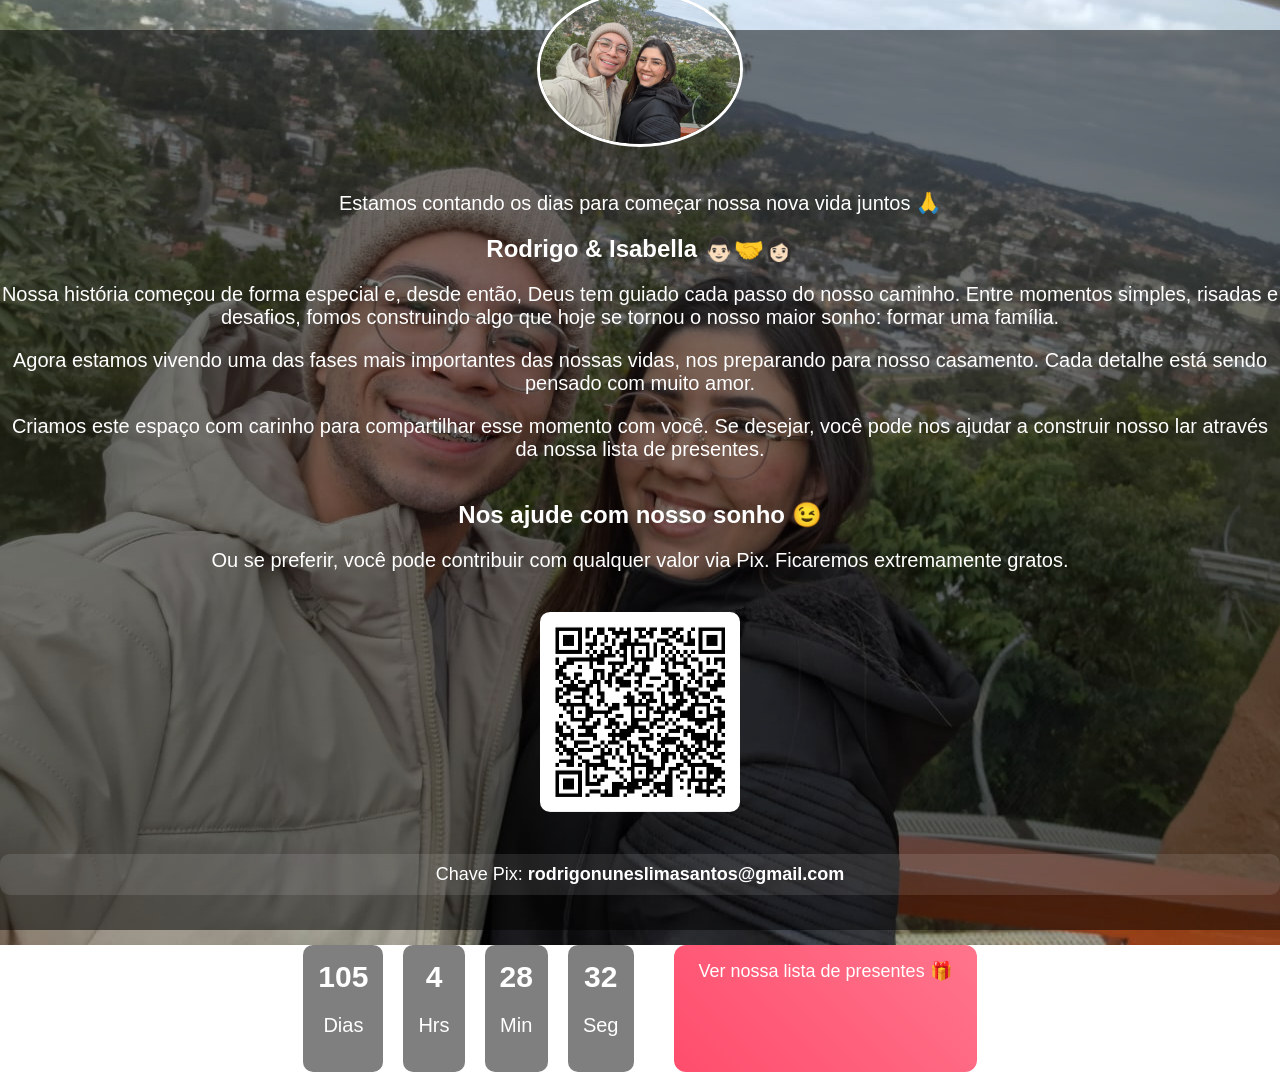
<file: index.html>
<!DOCTYPE html>
<html lang="pt-br">
<head>
    <meta charset="UTF-8">
    <title>Nosso Enxoval💍</title>
    <link rel="stylesheet"
href="static/style.css">   
</head>
<body>
    <div class="overlay"></div>

    <div class="container">
        <h1 class="fade">Rodrigo & Isabella 💕</h1>

        <img src="static/casal.jpg" class="foto fade">
            
        <p class="fade">Estamos contando os dias para começar nossa nova vida juntos 🙏</p>
     
    <section class="historia fade">
        <h2>Rodrigo & Isabella 👨🏻‍🤝‍👩🏻</h2>

        <p>
            Nossa história começou de forma especial e, desde então, Deus tem guiado cada passo do nosso caminho.
            Entre momentos simples, risadas e desafios, fomos construindo algo que hoje se tornou o nosso maior sonho: formar uma família.
        </p>

        <p>
            Agora estamos vivendo uma das fases mais importantes das nossas vidas, nos preparando para nosso casamento.
            Cada detalhe está sendo pensado com muito amor.
        </p>

        <p>
            Criamos este espaço com carinho para compartilhar esse momento com você.
            Se desejar, você pode nos ajudar a construir nosso lar através da nossa lista de presentes.
        </p>
    </section>  
    
    <section class="pix-area fade">
        <h2>Nos ajude com nosso sonho 😉</h2>

        <p>
            Ou se preferir, você pode contribuir com qualquer valor via Pix.
            Ficaremos extremamente gratos.
        </p>

        <img src="static/qrcode-pix.png"
    class="qr-code">
    
        <p class="pix-chave">
            Chave Pix: <strong>rodrigonuneslimasantos@gmail.com</strong>
        </p>

    </section>

    <div class="countdown-container">
            <div class="time-box">
                <span id="days">0</span>
                <p>Dias</p>
            </div>
            <div class="time-box">
                <span id="hours">0</span>
                <p>Hrs</p>
            </div>
            <div class="time-box">
                <span id="minutes">0</span>
                <p>Min</p>
            </div>
            <div class="time-box">
                <span id="seconds">0</span>
                <p>Seg</p>
            </div>

        <div id="contador" class="fade"></div>

        <a
href="https://docs.google.com/spreadsheets/d/1qbrvOwZYnWp6A20CfJDgW9DgOcL0EpQgYfuDuarURYs/edit?usp=sharing" target="_blank" class="botao fade">Ver nossa lista de presentes 🎁 </a>
    </div>

<script src="static/script.js"></script>
    
</body>
</html>
</file>
<file: static/style.css>
body {
    margin: 0;
    font-family: 'Segoe UI', sans-serif;
    background: url("casal.jpg") no-repeat center center/cover;
    height: 100vh;
    color: white;
}

.overlay {
    position: absolute;
    width: 100%;
    height: 100%;
    background: rgba(0,0,0,0.5);
}

.container {
    position: relative;
    text-align: center;
    top: 50%;
    transform: translateY(-50%);
}

h1 {
    font-size: 45px;
}

p {
    font-size: 20px;
}

.foto {
    width: 200px;
    border-radius: 50%;
    margin: 20px 0;
    border: 3px solid white;
}

.botao {
    background: linear-gradient(45deg, #ff4d6d, #ff758c);
    padding: 15px 25px;
    border-radius: 12px;
    text-decoration: none;
    color: white;
    font-size: 18px;
    transition: 0.3s;
}

.botao:hover {
    transform: scale(1.1);
}

/* animação */
.fade {
    animation: fadeIn 2s ease-in;
}

@keyframes fadeIn {
    from {
        opacity: 0;
        transform: translateY(20px);
    }
    to {
        opacity: 1;
        transform: translateY(0);
    }    
}

.countdown-container {
    display: flex;
    gap: 20px;
    justify-content: center;
    margin-top: 50px;
}

.time-box {
    background: rgba(0,0,0,0.5);
    padding: 15px;
    border-radius: 10px;
    color: white;
    text-align: center;
}

.time-box span {
    font-size: 30px;
    font-weight: bold;
}

.pix-area {
    text-align: center;
    margin-top: 40px;
    color: white;
}

.qr-code {
    width: 200px;
    margin: 20px 0;
    border-radius: 10px;
}

.pix-chave {
    margin-bottom: 15px;
    font-size: 18px;
    background: rgba(255, 255, 255, 0.1);
    padding: 10px;
    border-radius: 10px;
}

@media (max-width: 768px) {
    .historia {
        padding: 25px;
        margin: 20px;
    }

    .historia h2 {
        font-size: 26px;
    }

    .historia p {
        font-size: 18px;
        line-height: 1.8;
    }
}
</file>
